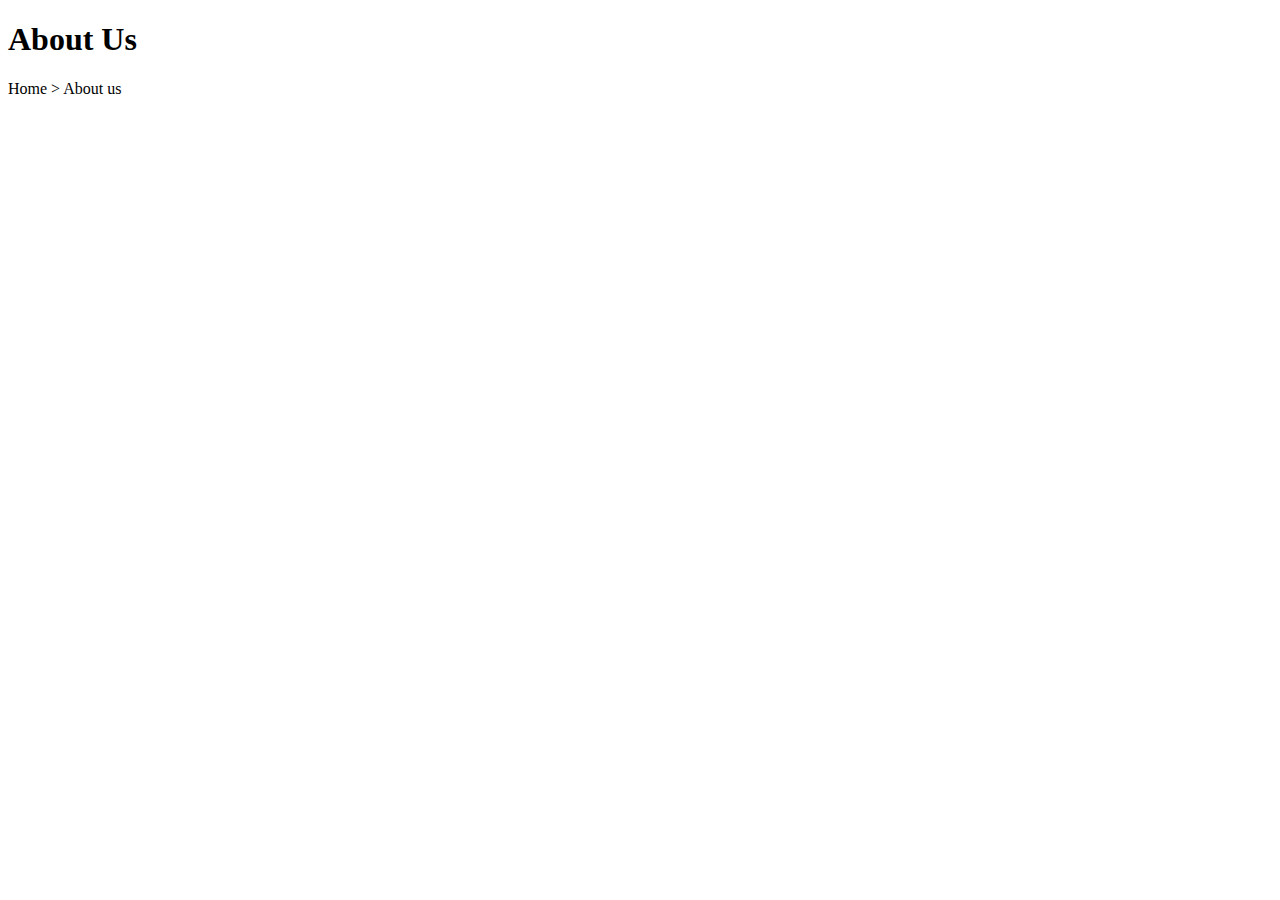
<file: about-us.header-hero.partial.html>
<!DOCTYPE html>
<html lang="en">
<head>
    <meta charset="UTF-8">
    <meta name="viewport" content="width=device-width, initial-scale=1.0">
    <title>Document</title>
</head>
<body>
    <section class="header__hero">
        <h1 class="header__title">About Us</h1>
        <p>Home > <span>About us</span></p>
    </section>
</body>
</html>
</file>
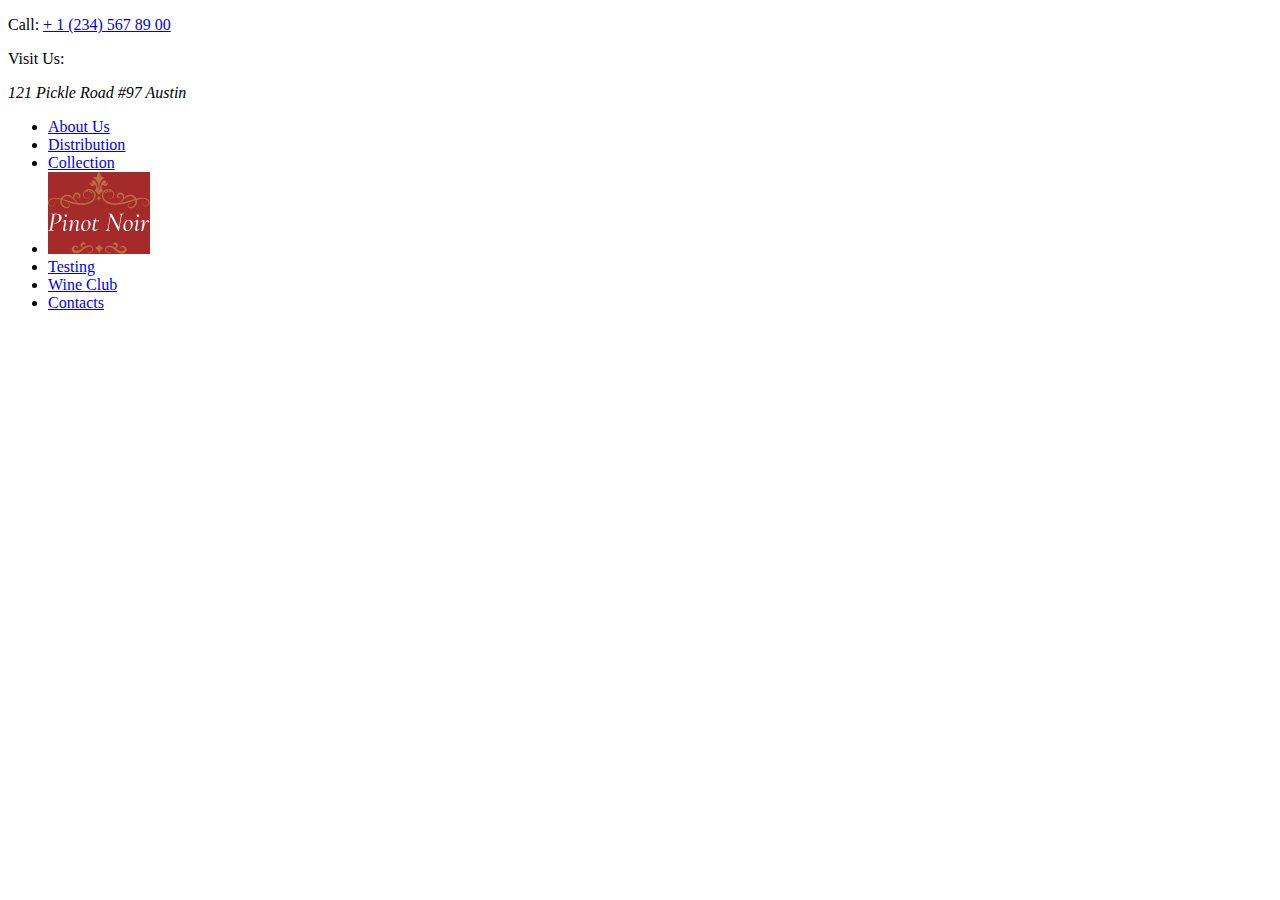
<file: global.header-nav.partial.html>
<!DOCTYPE html>
<html lang="en">
  <head>
    <meta charset="UTF-8" />
    <meta name="viewport" content="width=device-width, initial-scale=1.0" />
    <title>Document</title>
  </head>
  <body>
    <nav class="header__nav" data-proofer-ignore>
        <div class="header__contacts">
          <p class="header__contact-item">
              Call: <a class="header__contact-link" href="tel:+12345678900">+ 1 (234) 567 89 00</a>
          </p>
          <p class="header__contact-item">
              Visit Us: <address class="header__contact-address">121 Pickle Road #97 Austin</address>
          </p>
        </div>
        <ul class="header__menu">
          <li class="header__menu-item">
            <a class="header__menu-link" href="about-us.html">About Us</a>
          </li>
          <li class="header__menu-item">
            <a class="header__menu-link" href="contacts.html#distribution">Distribution</a>
          </li>
          <li class="header__menu-item">
            <a class="header__menu-link" href="collection.html">Collection</a>
          </li>
          <li class="header__menu-item">
              <a class="header__menu-link header__menu-link--logo" href="index.html">
                  <img class="header__menu-logo" style="background-color: brown;" width="102" src="img/global-header/wine-logo.svg" alt="Wine Logo">
              </a>
          </li>
          <li class="header__menu-item">
              <a class="header__menu-link" href="collection.html#menu">Testing</a>
          </li>
          <li class="header__menu-item">
              <a class="header__menu-link" href="wine-club.html">Wine Club</a>
          </li>
          <li class="header__menu-item">
              <a class="header__menu-link" href="contacts.html">Contacts</a>
          </li>
        </ul>
      </nav>      
  </body>
</html>
</file>
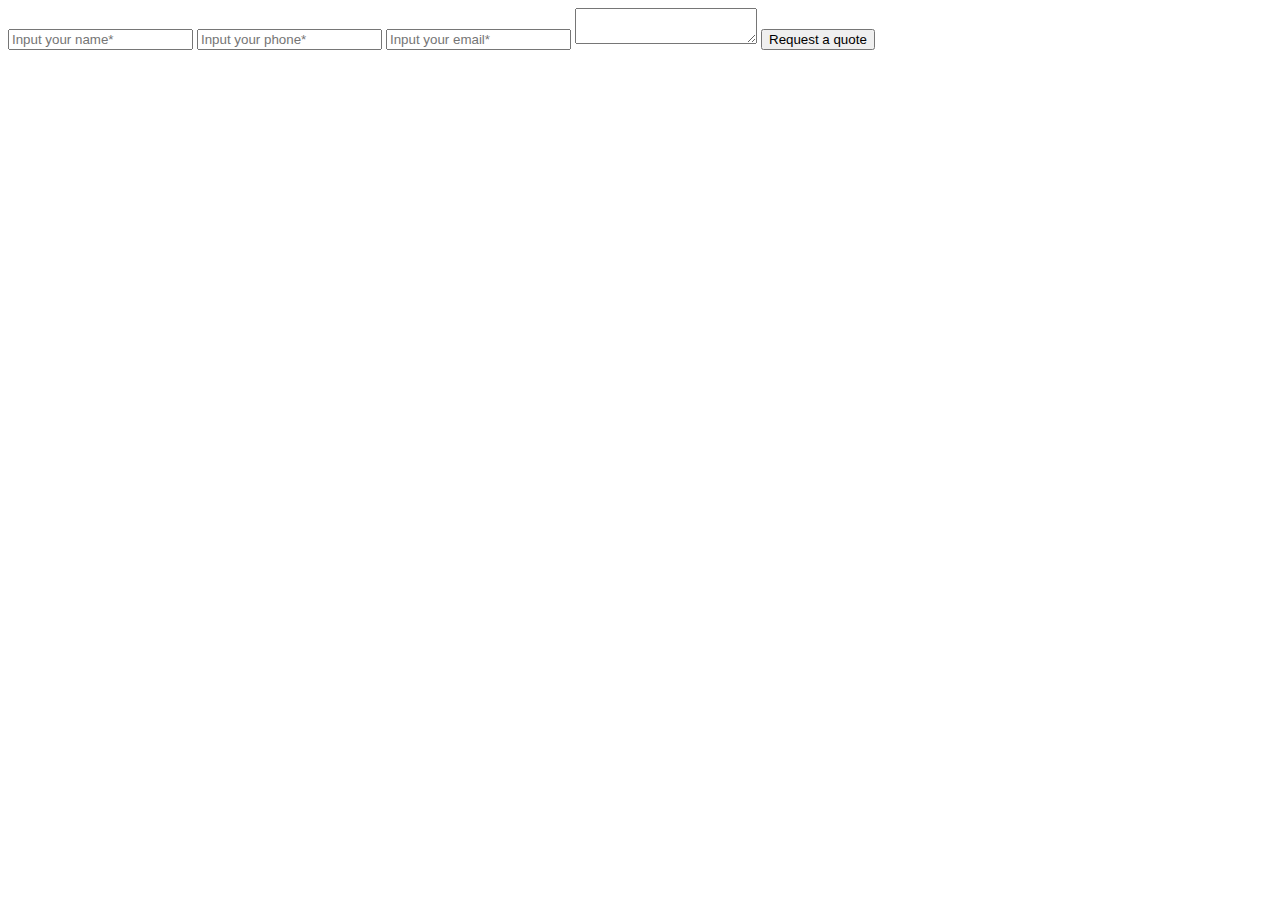
<file: index.contact-us.partial.html>
<!DOCTYPE html>
<html lang="en">
<head>
    <meta charset="UTF-8">
    <meta name="viewport" content="width=device-width, initial-scale=1.0">
    <title>Document</title>
</head>
<body>
    <section class="contact-us">
        <form action="https://formspree.io/f/xzbnlyka" method="post">
            <input type="text" placeholder="Input your name*" required name="client-name">
            <input type="tel" placeholder="Input your phone*" required name="client-phone">
            <input type="email" placeholder="Input your email*" required name="client-email">
            <textarea name="message" required></textarea>
            <input type="submit" value="Request a quote">
        </form>
        <iframe height="315" src="https://www.youtube.com/embed/WcIghZD9QhI?si=hjEFPi_XZ7qCtMfJ" title="YouTube video player" frameborder="0" allow="accelerometer; autoplay; clipboard-write; encrypted-media; gyroscope; picture-in-picture; web-share" referrerpolicy="strict-origin-when-cross-origin" allowfullscreen></iframe>
        <iframe src="https://www.google.com/maps/embed?pb=!1m18!1m12!1m3!1d2254.7170190934085!2d24.02824208449889!3d49.84342897326003!2m3!1f0!2f0!3f0!3m2!1i1024!2i768!4f13.1!3m3!1m2!1s0x473add72fbeb57c5%3A0x850bfc7eda7b341!2sViacheslava%20Chornovola%20Ave%2C%20L&#39;viv%2C%20L&#39;vivs&#39;ka%20oblast%2C%2079000!5e0!3m2!1sen!2sua!4v1717604202974!5m2!1sen!2sua" height="450" style="border:0;" allowfullscreen="" loading="lazy" referrerpolicy="no-referrer-when-downgrade"></iframe>
    </section>
</body>
</html>
</file>
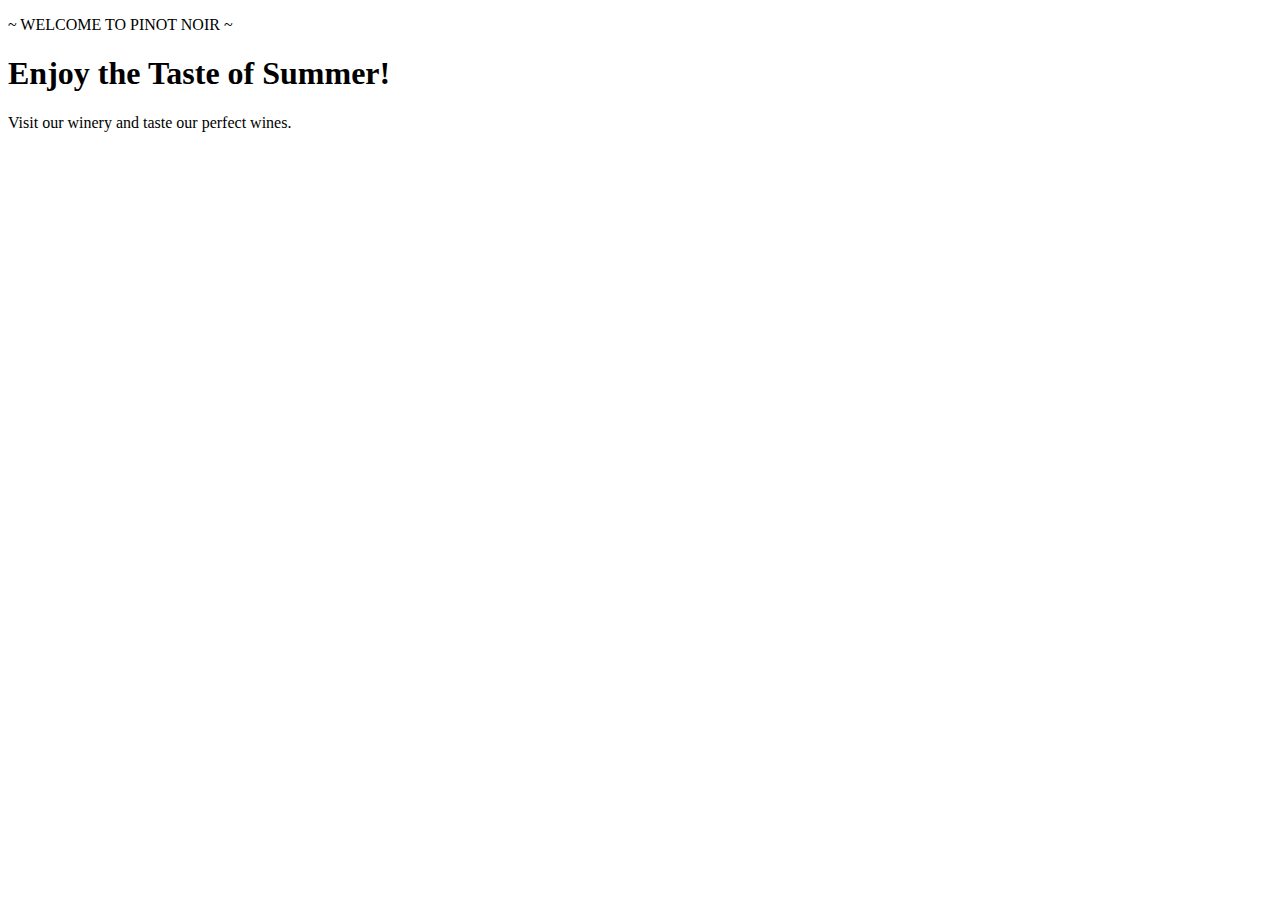
<file: index.header-hero.partial.html>
<!DOCTYPE html>
<html lang="en">
  <head>
    <meta charset="UTF-8" />
    <meta name="viewport" content="width=device-width, initial-scale=1.0" />
    <title>Document</title>
  </head>
  <body>
    <section class="header__hero-container">
      <p>~ WELCOME TO PINOT NOIR ~</p>
      <h1 class="header__title">Enjoy the Taste of Summer!</h1>
      <p>Visit our winery and taste our perfect wines.</p>
      <div class="outer">
        <div class="inner"></div>
      </div>
    </section>
  </body>
</html>
</file>
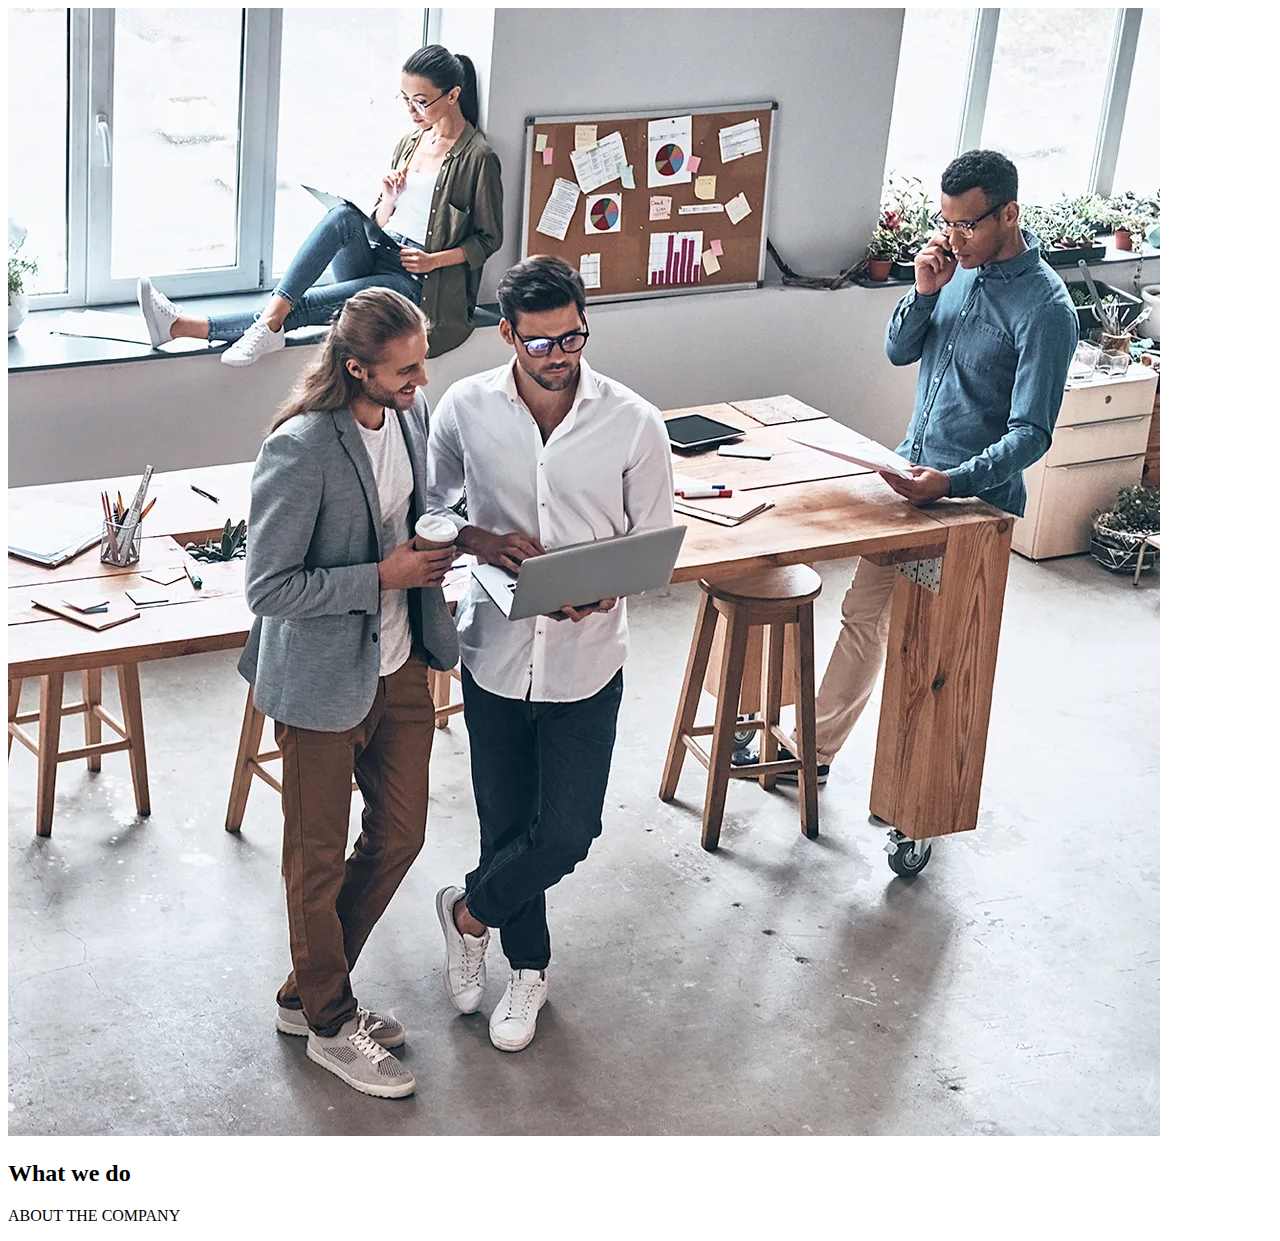
<file: index.what-we-do.partial.html>
<!DOCTYPE html>
<html lang="en">
<head>
    <meta charset="UTF-8">
    <meta name="viewport" content="width=device-width, initial-scale=1.0">
    <title>Document</title>
</head>
<body>
    <section class="what-we-do">
        <div class="what-we-do__image-container">
            <img src="img/what-we-do/people.webp" alt="People standing and seating with laptops" class="what-we-do__image">
        </div>
        <div class="what-we-do__text-container">
            <h2 class="what-we-do__title">What we do</h2>
            <p class="what-we-do__sub-title">ABOUT THE COMPANY</p>
        </div>
    </section>
</body>
</html>
</file>
